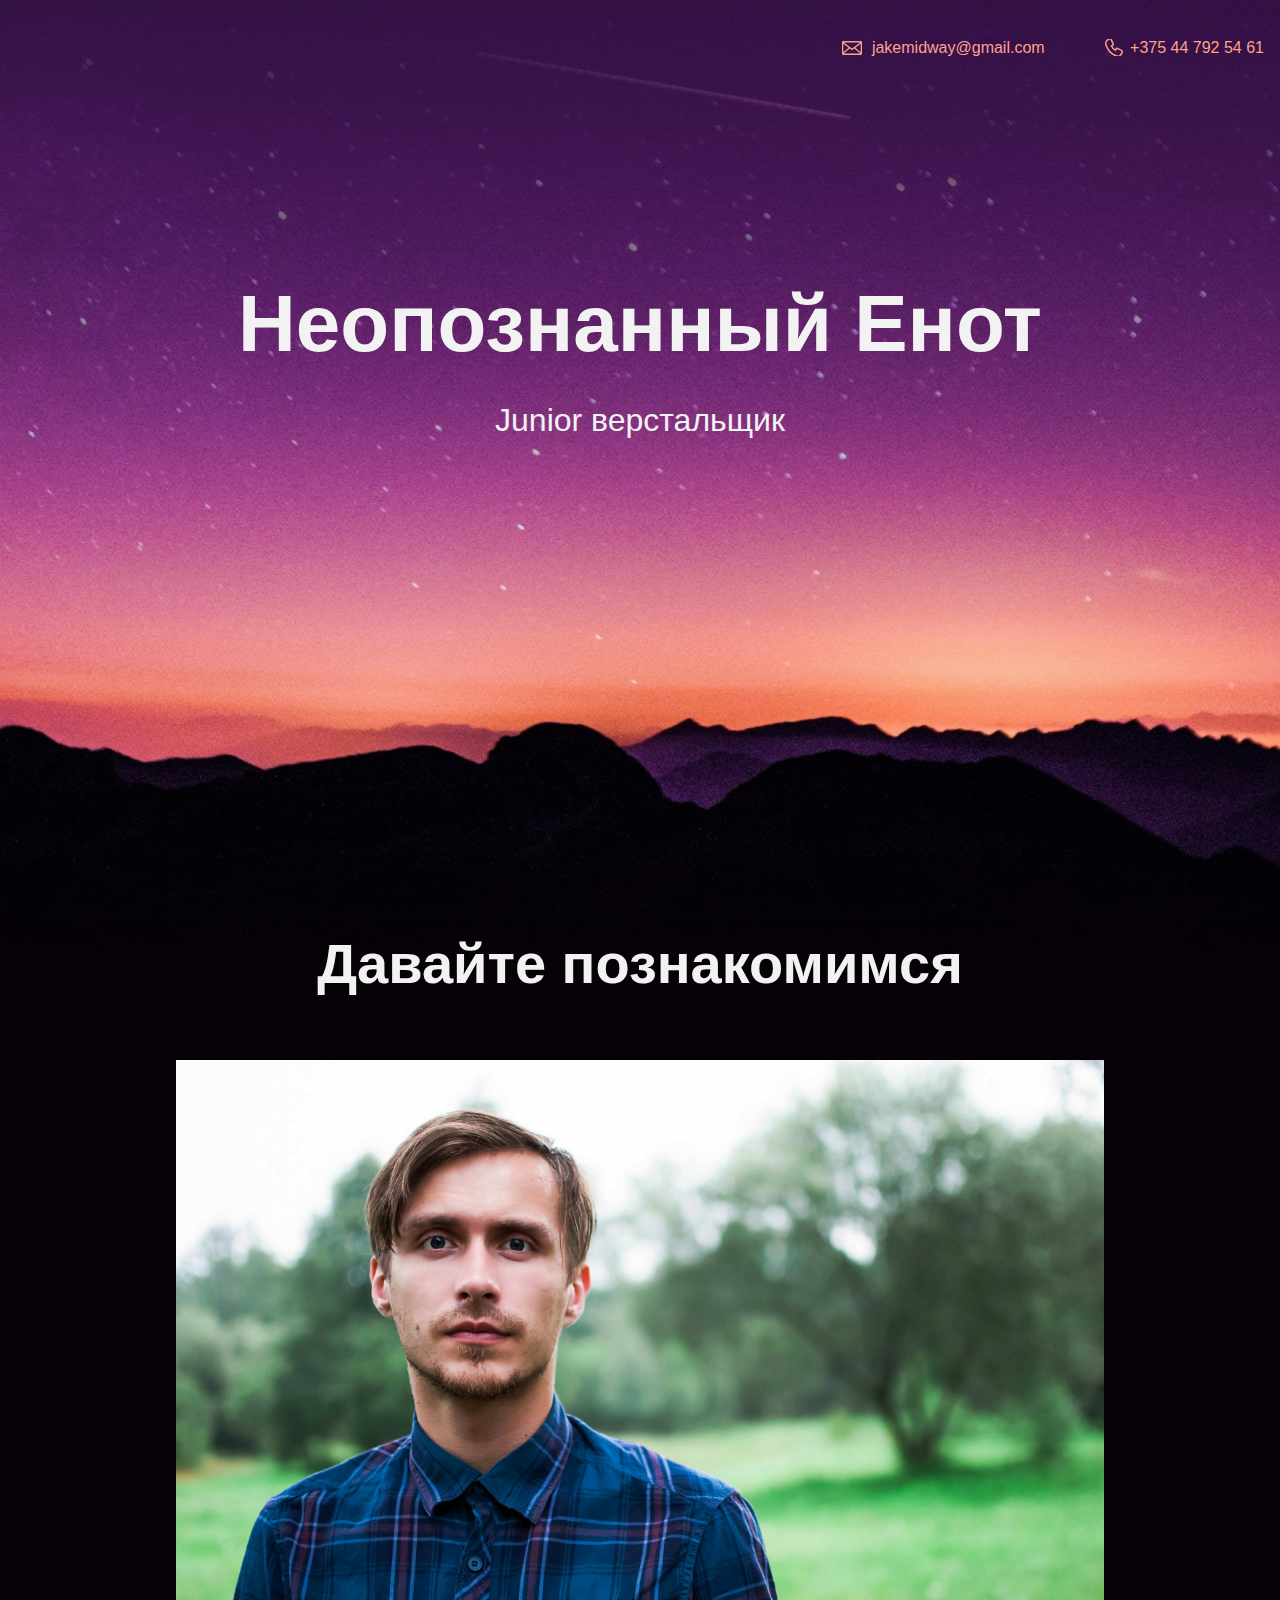
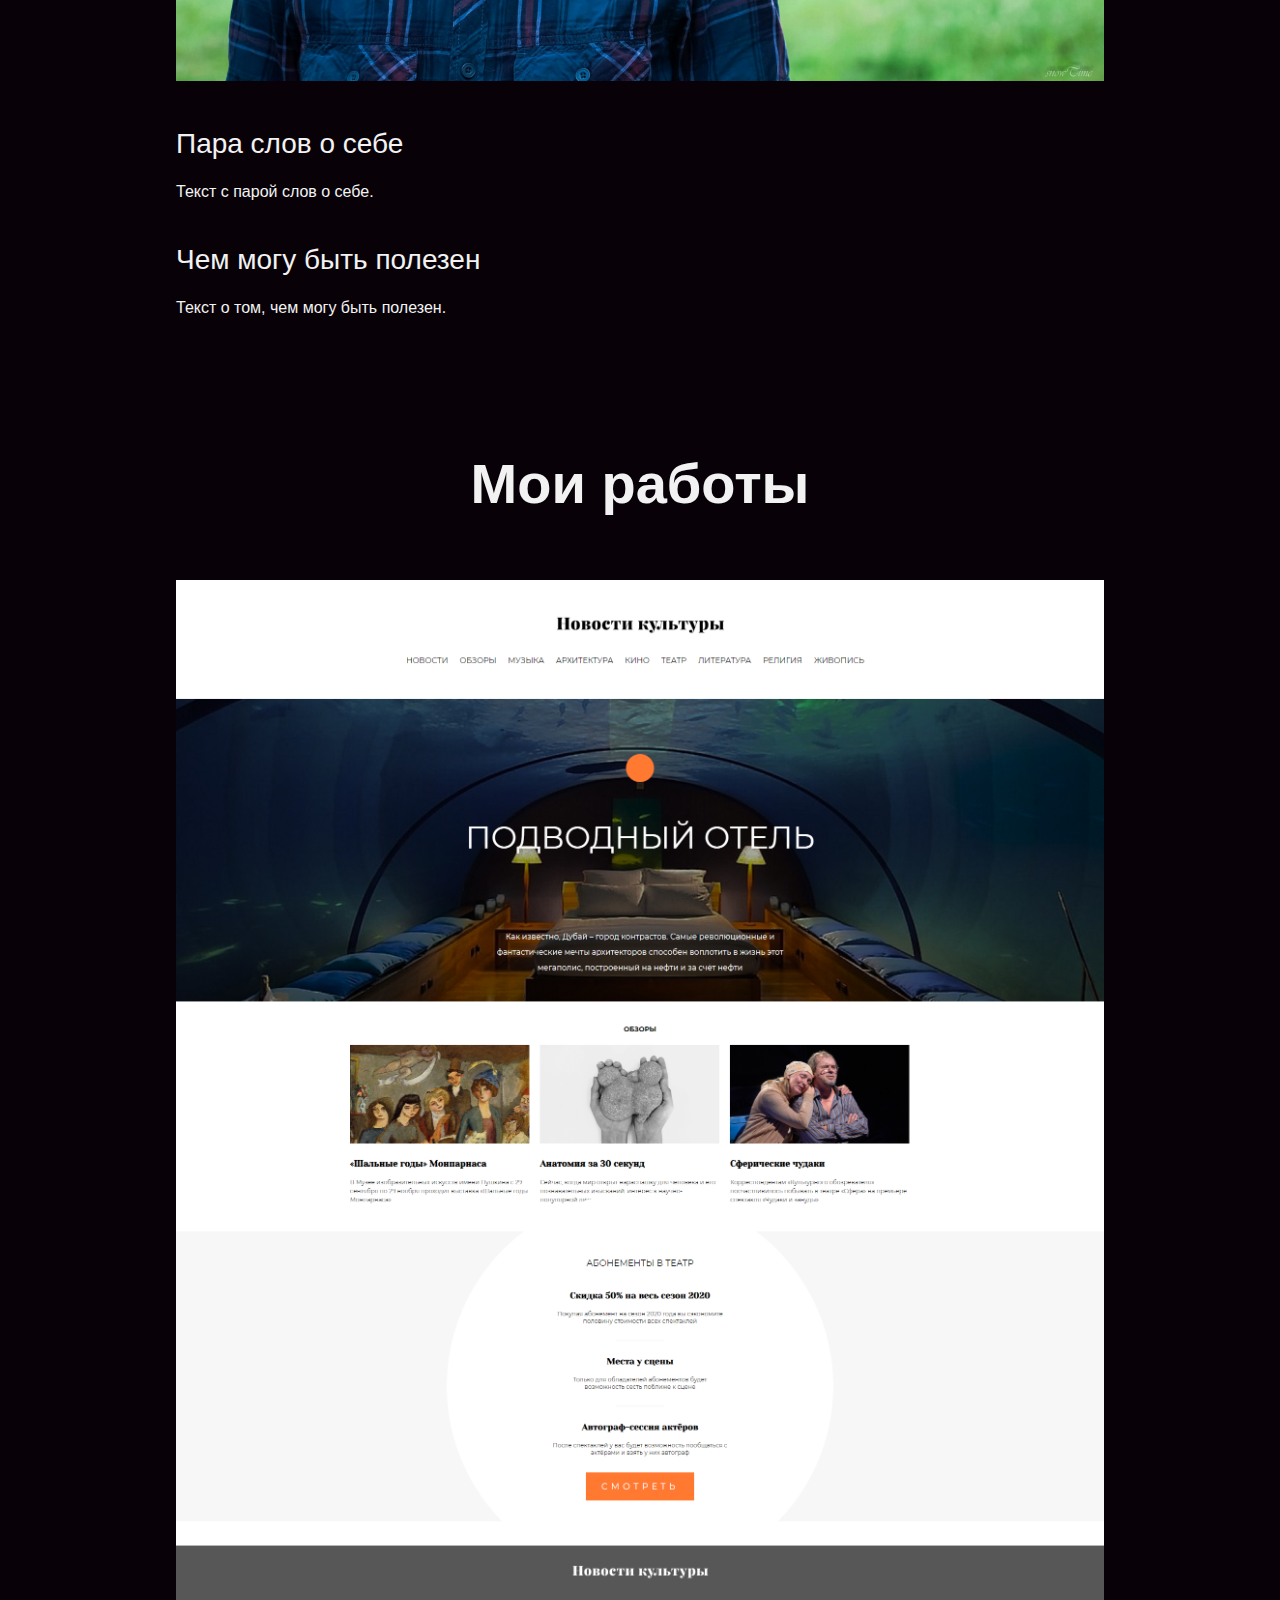
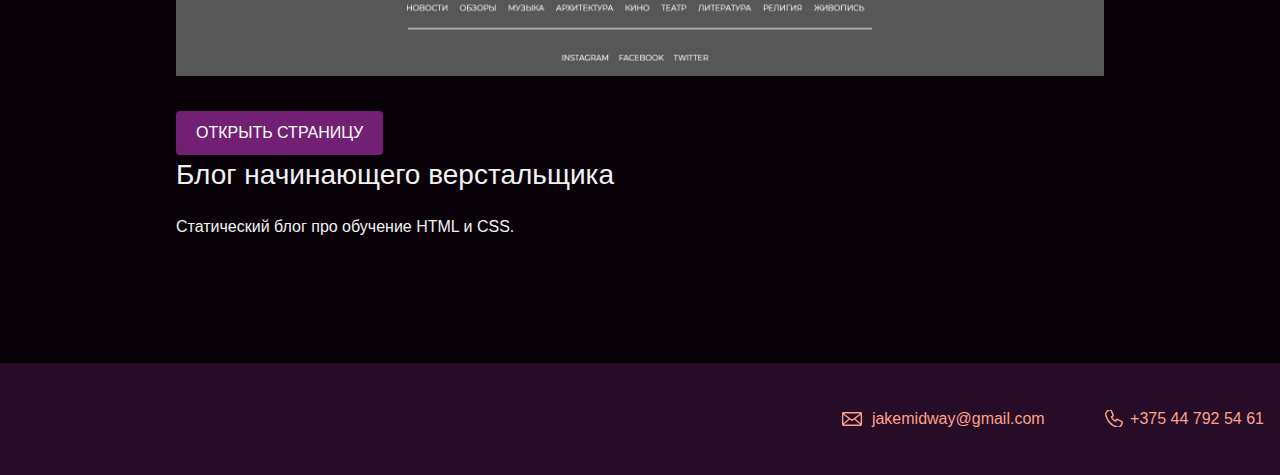
<file: index.html>
<!DOCTYPE html>
<html lang="ru">
  <head>
    <meta charset="UTF-8">
    <link rel="stylesheet" href="style.css">
    <title>Портфолио Junior верстальщика</title>
  </head>

  <body>
    <header class="page-header">
      <div class="container">
        <a class="header-email" href="mailto:jakemidway@gmail.com">jakemidway@gmail.com</a>
        <a class="header-phone" href="tel:+375449725461">+375 44 792 54 61</a>
      </div>
    </header>

    <section class="hero-image">
      <div class="container">
        <h1 class="heading">Неопознанный Енот</h1>
        <p>Junior верстальщик</p>
      </div>
    </section>

    <section class="intro">
      <div class="container">
        <h2 class="subheading">Давайте познакомимся</h2>
        <figure class="user-image">
          <img src="files/user.jpg" width="928" height=""  alt="фото меня">
        </figure>
        <h3>Пара слов о себе</h3>
        <p>Текст с парой слов о себе.</p>
        <h3>Чем могу быть полезен</h3>
        <p>Текст о том, чем могу быть полезен.</p>
      </div>
    </section>

    <section class="portfolio">
      <div class="container">
        <h2 class="subheading">Мои работы</h2>
        <figure class="project-image">
          <img src="files/project.png" width="928" height="" alt="мой первый сайт">
        </figure>
        
        <a class="button" href="source/project/index.html">Открыть страницу</a>
        
        <h3>Блог начинающего верстальщика</h3>
        <p>Статический блог про обучение HTML и CSS.</p>
      </div>
    </section>

    <footer class="page-footer">
      <div class="container">
        <a class="footer-email" href="mailto:jakemidway@gmail.com">jakemidway@gmail.com</a>
        <a class="footer-phone" href="tel:+375449725461">+375 44 792 54 61</a>
      </div>
    </footer>
  </body>
</html>
</file>
<file: style.css>
body {
  margin: 0;
  min-width: 960px;
  font-family: "Montserrat", "Helvetica", "Arial", sans-serif;
  font-size: 16px;
  line-height: 32px;
  color: #f2f2f2;
  background-color: #080208;
  background-image: url("img/hero-bg.jpg");
  background-repeat: no-repeat;
  background-position: top center;
}

.container {
  max-width: 928px;
  margin: 0 auto;
  padding: 0 16px;
}

.page-header {
  margin: 0 0 180px;
  padding: 32px 0 32px;
}

.page-header .container,
.page-footer .container {
  max-width: 1408px;
  text-align: right;
}

.page-header a {
  margin-left: 56px;
  color: #fea18d;
  text-decoration: none;
  background-repeat: no-repeat;
  background-position: left;
}

.header-email {
  padding-left: 30px;
  background-image: url("img/icon-email.svg");
}

.header-phone {
  padding-left: 25px;
  background-image: url("img/icon-phone.svg");
}

.hero-image {
  margin-bottom: 480px;
}

.hero-image .container {
  max-width: 1408px;
  text-align: center;
}

.heading {
  margin: 0 0 24px;
  font-size: 80px;
  line-height: 96px;
}

.hero-image p {
  margin: 0;
  font-size: 32px;
  line-height: 48px;
}

.intro {
  margin: 0 0 120px;
}

.subheading {
  margin: 0 0 56px;
  font-size: 56px;
  line-height: 80px;
  text-align: center;
}

.user-image {
  margin: 0 0 32px;
  text-align: center;
}

.intro h3,
.portfolio h3 {
  margin: 0 0 12px;
  font-size: 28px;
  line-height: 40px;
  font-weight: 500;
}

.intro p {
  margin: 0 0 32px;
}

.skills-list {
  margin: 0;
  padding: 0;
}

.skills-list dt {
  padding-left: 32px;
  background-repeat: no-repeat;
  background-position: left;
}

.skill-html {
  background-image: url("img/icon-html.svg");
}

.skill-css {
  background-image: url("img/icon-css.svg");
}

.level {
  margin: 4px 0 16px;
  padding: 0;
  height: 14px;
  font-size: 0;
  background-color: #080208;
  border: 1px solid #712073;
  border-radius: 8px;
}

.level div {
  margin: 1px;
  height: 12px;
  background-color: #fea18d;
  border-radius: 6px;
}

.portfolio {
  margin: 0 0 120px;
}

.projects {
  margin: 0;
  padding: 0;
  list-style: none;
}

.projects li {
  margin: 0 0 80px;
}

.project-image {
  margin: 0 0 24px;
  text-align: center;
}

.projects p {
  margin: 0 0 24px;
}

.button {
  padding: 6px 20px;
  display: inline-block;
  vertical-align: baseline;
  text-decoration: none;
  text-transform: uppercase;
  border-radius: 4px;
  background-color: #712073;
  color: #ffffff;
}

.page-footer {
  padding: 40px 0;
  background-color: #260c26;
}

.page-footer a {
  margin-left: 56px;
  color: #fea18d;
  text-decoration: none;
  background-repeat: no-repeat;
  background-position: left;
}

.footer-email {
  padding-left: 30px;
  background-image: url("img/icon-email.svg");
}

.footer-phone {
  padding-left: 25px;
  background-image: url("img/icon-phone.svg");
}
</file>
